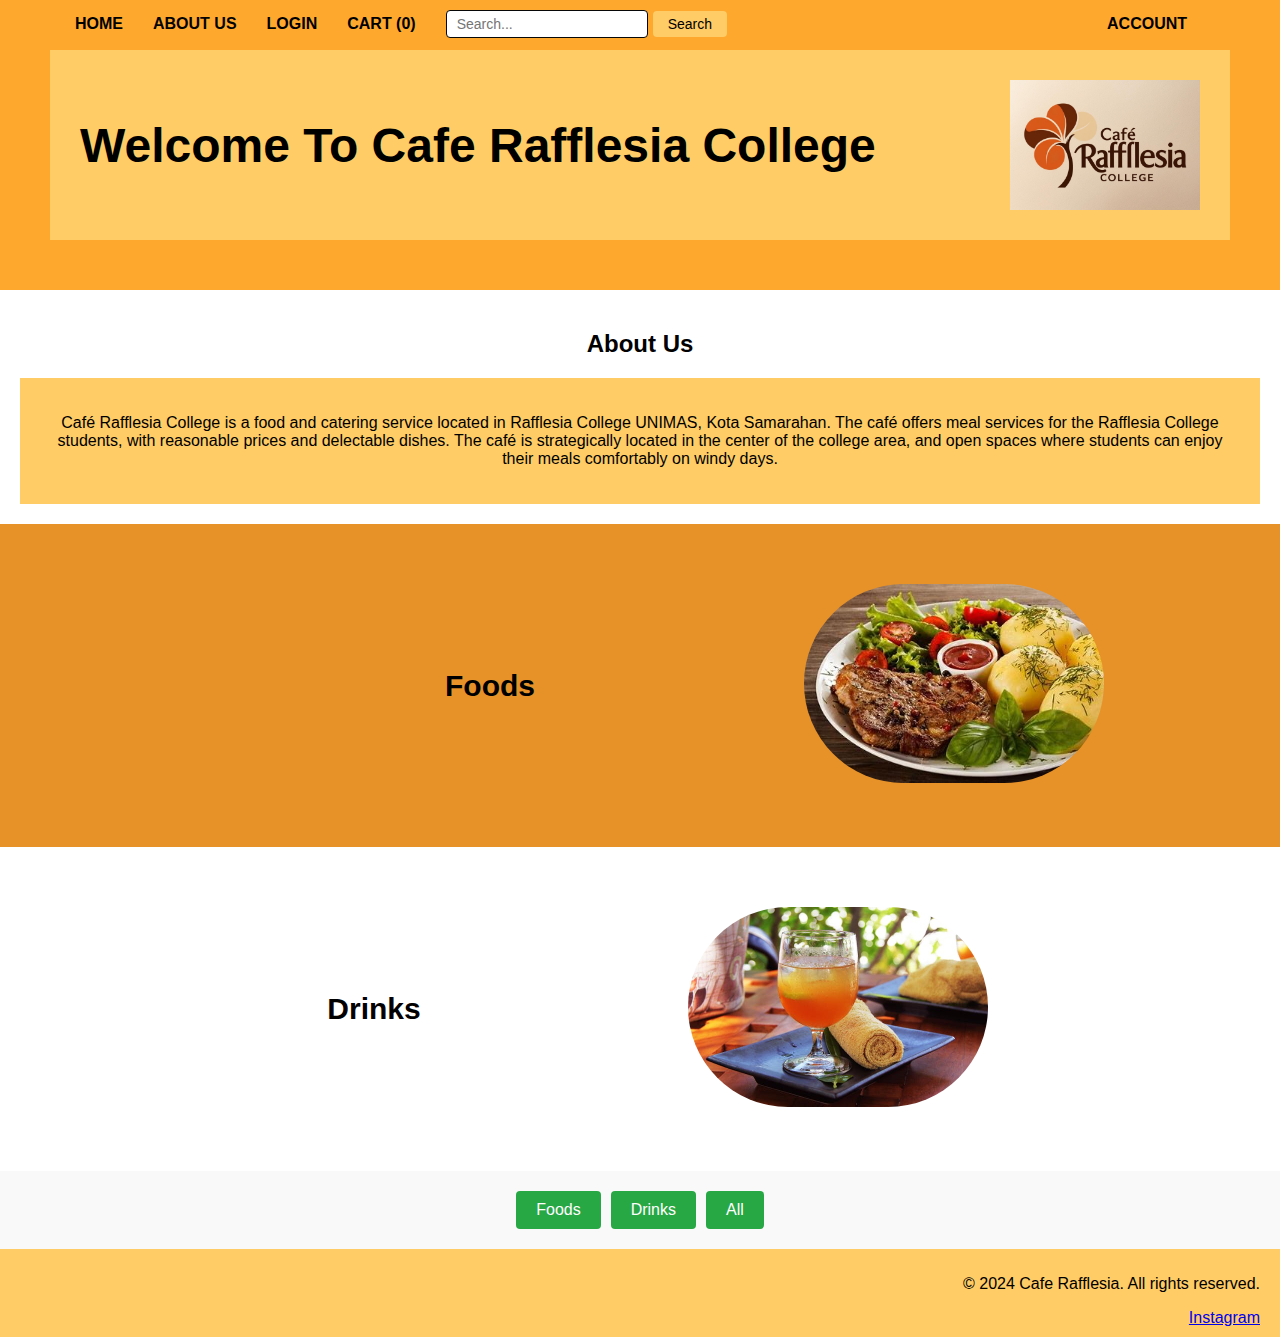
<file: food ordering/index.html>
<!DOCTYPE html>
<html lang="en">

<head>
    <meta charset="UTF-8">
    <meta name="viewport" content="width=device-width, initial-scale=1.0">
    <title>Cafe Rafflesia College</title>
    <link rel="stylesheet" href="styles.css">
    <script src="styles.js" defer></script>
</head>

<body>
    <header class="navbar">
        <div class="nav-item">
            <a href="index.html" class="nav-link">HOME</a>
        </div>
        <div class="nav-item">ABOUT US</div>
        <div class="nav-item">
            <a href="login.html" class="nav-link">LOGIN</a>
        </div>
        <div class="nav-item">
            <a href="#" class="nav-link" id="cart-button">CART (<span id="cart-count">0</span>)</a>
            <div id="cart-dropdown" class="hidden cart-dropdown">
                <p id="empty-cart-message">No items in the cart.</p>
                <ul id="cart-items"></ul>
                <p class="total-price" id="total-price">Total: RM 0.00</p>
                <button id="checkout-button" class="checkout-button">Checkout</button>
            </div>
        </div>
        <div class="nav-item">
            <form class="search-form" action="#" method="GET">
                <input type="text" name="search" class="search-box" placeholder="Search...">
                <button type="submit" class="search-button">Search</button>
            </form>
        </div>
        <div class="nav-item account-button">
            <a href="profileEdit.html" class="nav-link">ACCOUNT</a>
        </div>
    </header>

    <div class="main-content">
        <div class="welcome-section">
            <div class="welcome-text">
                <h1>Welcome To Cafe Rafflesia College</h1>
            </div>
            <div class="logo-placeholder">
                <img src="foodpic/logo.png" alt="">
            </div>
        </div>
    </div>

    <!-- About Us Section -->
    <header>
        <div class="about-content">
            <h2>About Us</h2>
            <div class="about-details">
                <p>Café Rafflesia College is a food and catering service located in Rafflesia College UNIMAS, 
                    Kota Samarahan. The café offers meal services for the Rafflesia College students, with 
                    reasonable prices and delectable dishes. The café is strategically located in the center of the 
                    college area, and open spaces where students can enjoy their meals comfortably on windy days.</p>
            </div>
        </div>
    </header>

    
    <!--Food Slideshow section-->
    <section class="food-part">
        <div class="food-part2">
            <div class="description1">
                <h2>Foods</h2>
            </div>
            <div class="food-image">
                <img id="slideshow1" src = "foodpic/genfood.jpeg" alt="Food 1">
                <script src="styles.js"></script>
            </div>
        </div>
    </section>

 <!--Drink Slideshow Section-->
 <section class="drink-part">
    <div class="drink-part2">
        <div class="description2">
            <h2>Drinks</h2>
        </div>
        <div class="drink-image">
            <img id="slideshow2" src = "foodpic/drinkslide.jpeg" alt="Drink 1">
            <script src="styles.js"></script>
        </div>
    </div>
</section>

<!--Filtering Section (Food, Drinks or ALL)-->
    <div class="category-navbar">
        <button class="category-button" onclick="showCategory('food-section')">Foods</button>
        <button class="category-button" onclick="showCategory('drink-section')">Drinks</button>
        <button class="category-button" onclick="showCategory('all')">All</button>
    </div>
    
    <!-- Foods Section -->
    <div id="food-section" class="category-section">
        <h1>Foods</h1>
        <div class="food-gallery">
            <div class="food-item">
                <img src="foodpic/tomyam.jpeg" alt="Sup Tomyam Campur">
                <h3>Sup Tomyam Campur</h3>
                <p>RM 7.00</p>
                <button class="add-to-cart" data-name="Sup Tomyam Campur" data-price="7.00">Add to Cart</button>
            </div>
            <div class="food-item">
                <img src="foodpic/nasi lemak.jpg" alt="Nasi Lemak">
                <h3>Nasi Lemak</h3>
                <p>RM 5.00</p>
                <button class="add-to-cart" data-name="Nasi Lemak" data-price="5.00">Add to Cart</button>
            </div>
            <div class="food-item">
                <img src="foodpic/sup.jpeg" alt="Sup Ayam">
                <h3>Sup Ayam</h3>
                <p>RM 6.00</p>
                <button class="add-to-cart" data-name="Sup Ayam" data-price="6.00">Add to Cart</button>
            </div>
            <div class="food-item">
                <img src="foodpic/nasigoreng.jpg" alt="Nasi Goreng">
                <h3>Nasi Goreng</h3>
                <p>RM 4.00</p>
                <button class="add-to-cart" data-name="Nasi Goreng" data-price="4.00">Add to Cart</button>
            </div>
            <div class="food-item">
                <img src="foodpic/meegoreng.jpg" alt="Mee Goreng">
                <h3>Mee Goreng</h3>
                <p>RM 5.00</p>
                <button class="add-to-cart" data-name="Mee Goreng" data-price="5.00">Add to Cart</button>
            </div>
            <div class="food-item">
                <img src="foodpic/kueyteowgoreng.jpeg" alt="Kuey Teow Goreng">
                <h3>Kuey Teow Goreng</h3>
                <p>RM 5.00</p>
                <button class="add-to-cart" data-name="Kuey Teow Goreng" data-price="5.00">Add to Cart</button>
            </div>
            <div class="food-item">
                <img src="foodpic/maggiegoreng.jpeg" alt="Maggie Goreng">
                <h3>Maggie Goreng</h3>
                <p>RM 4.00</p>
                <button class="add-to-cart" data-name="Maggie Goreng" data-price="4.00">Add to Cart</button>
            </div>
            <div class="food-item">
                <img src="foodpic/meesup.jpeg" alt="Mee Sup">
                <h3>Mee Sup</h3>
                <p>RM 6.00</p>
                <button class="add-to-cart" data-name="Mee Sup" data-price="6.00">Add to Cart</button>
            </div>
            <div class="food-item">
                <img src="foodpic/nasigorengpattaya.jpeg" alt="Nasi Goreng Pattaya">
                <h3>Nasi Goreng Pattaya</h3>
                <p>RM 5.00</p>
                <button class="add-to-cart" data-name="Nasi Goreng Pattaya" data-price="5.00">Add to Cart</button>
            </div>
            <div class="food-item">
                <img src="foodpic/nasigorengayam.jpeg" alt="Nasi Goreng Ayam">
                <h3>Nasi Goreng Ayam</h3>
                <p>RM 5.00</p>
                <button class="add-to-cart" data-name="Nasi Goreng Ayam" data-price="5.00">Add to Cart</button>
            </div>
            
        </div>
    </div>
    
    <!-- Drinks Section -->
    <div id="drink-section" class="category-section" style="display: none;">
        <h1>Drinks</h1>
        <div class="drink-gallery">
            <div class="drink-item">
                <img src="foodpic/TehO.jpeg" alt="Teh O Ais">
                <h3>Teh O Ais</h3>
                <p>RM 1.50</p>
                <button class="add-to-cart" data-name="Teh O Ais" data-price="1.50">Add to Cart</button>
            </div>
            <div class="drink-item">
                <img src="foodpic/KopiO.jpeg" alt="Kopi O Ais">
                <h3>Kopi O Ais</h3>
                <p>RM 1.50</p>
                <button class="add-to-cart" data-name="Kopi O Ais" data-price="1.50">Add to Cart</button>
            </div>
            <div class="drink-item">
                <img src="foodpic/TehC.jpeg" alt="Teh C Ais">
                <h3>Teh C Ais</h3>
                <p>RM 3.50</p>
                <button class="add-to-cart" data-name="Teh C Ais" data-price="3.50">Add to Cart</button>
            </div>
            <div class="drink-item">
                <img src="foodpic/TehTarik.jpeg" alt="Teh Tarik Panas">
                <h3>Teh Tarik Panas</h3>
                <p>RM 1.50</p>
                <button class="add-to-cart" data-name="Teh Tarik Panas" data-price="1.50">Add to Cart</button>
            </div>
            <div class="drink-item">
                <img src="foodpic/greenteasusu.jpeg" alt="Green Tea Susu">
                <h3>Green Tea Susu</h3>
                <p>RM 4.00</p>
                <button class="add-to-cart" data-name="Green Tea Susu" data-price="4.00">Add to Cart</button>
            </div>
            <div class="drink-item">
                <img src="foodpic/aislemontea.jpeg" alt="Teh Ais Limau">
                <h3>Teh Ais Limau</h3>
                <p>RM 3.00</p>
                <button class="add-to-cart" data-name="Teh Ais Limau" data-price="3.00">Add to Cart</button>
            </div>
            <div class="drink-item">
                <img src="foodpic/airbandung.jpeg" alt="Bandung Ais">
                <h3>Bandung Ais</h3>
                <p>RM 3.00</p>
                <button class="add-to-cart" data-name="Bandung Ais" data-price="3.00">Add to Cart</button>
            </div>
            <div class="drink-item">
                <img src="foodpic/hotlemon.jpeg" alt="Lemon Panas">
                <h3>Lemon Panas</h3>
                <p>RM 2.50</p>
                <button class="add-to-cart" data-name="Lemon Panas" data-price="2.50">Add to Cart</button>
            </div>
            <div class="drink-item">
                <img src="foodpic/justembikai.jpeg" alt="Jus Tembikai">
                <h3>Jus Tembikai</h3>
                <p>RM 4.00</p>
                <button class="add-to-cart" data-name="Jus Tembikai" data-price="4.00">Add to Cart</button>
            </div>
            <div class="drink-item">
                <img src="foodpic/laicisusu.jpeg" alt="Laici Susu">
                <h3>Laici Susu</h3>
                <p>RM 4.00</p>
                <button class="add-to-cart" data-name="Laici Susu" data-price="4.00">Add to Cart</button>
            </div>
        </div>
    </div>

     <!-- Footer Section -->
     <footer class="footer">
        <div class="footer-content">
            <p>&copy; 2024 Cafe Rafflesia. All rights reserved.</p>
            <div class="social-links">
                <a href="#">Instagram</a>
            </div>
        </div>
    </footer>

    <script src="styles.js" defer></script>
</body>
</html>
</file>
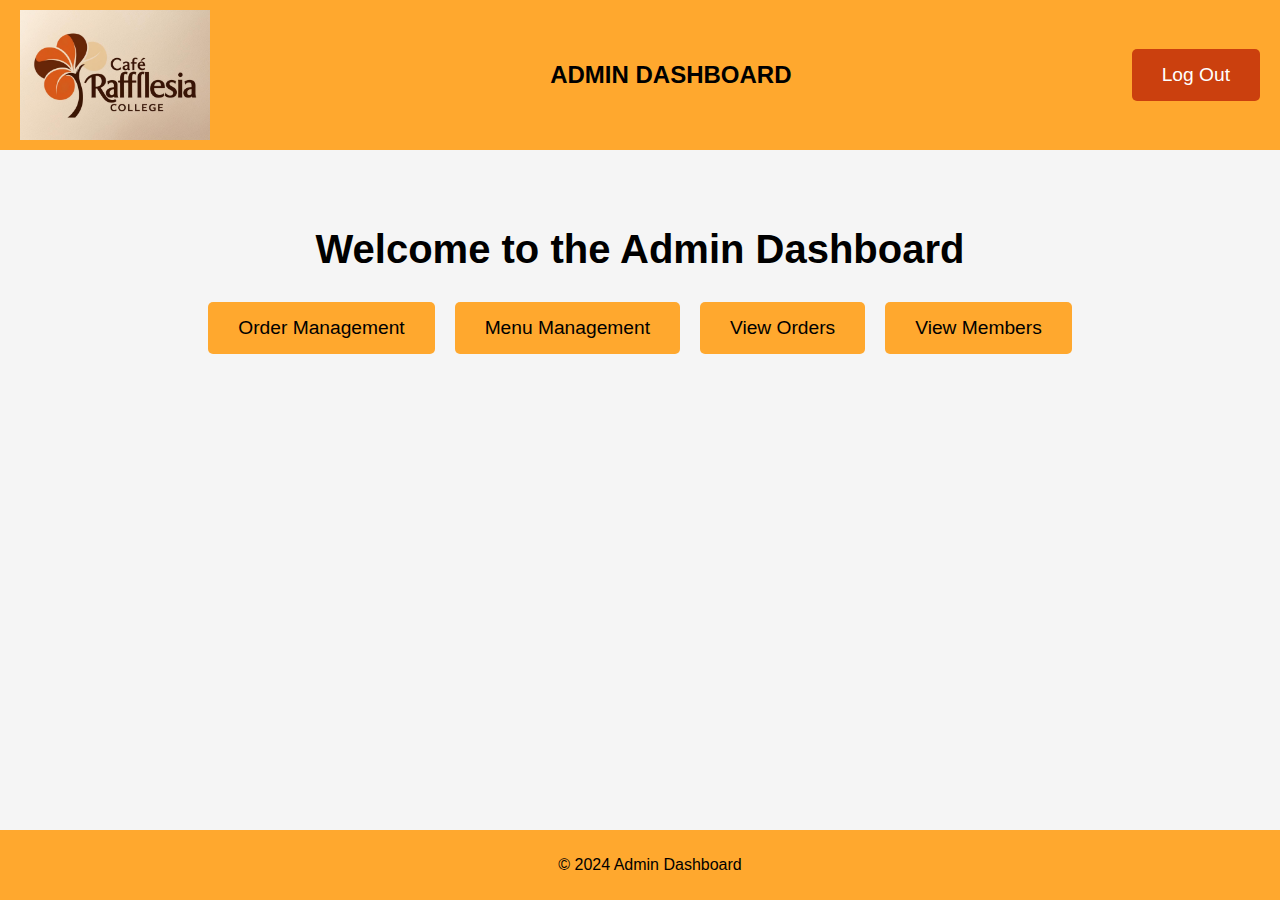
<file: food ordering/adminDashboard.html>
<!DOCTYPE html>
<html lang="en">
<head>
    <meta charset="UTF-8">
    <meta name="viewport" content="width=device-width, initial-scale=1.0">
    <title>Admin Dashboard</title>
    <link rel="stylesheet" href="adminDashboard.css">
</head>
<body>
    <header>
        <div class="logo-placeholder">
            <img src="foodpic/logo.png" alt="">
        </div>
        <div class="page-name">ADMIN DASHBOARD</div>
        <div class="button-container">
            <button class="logout-button" onclick="navigateTo('adminLogin.html')">Log Out</button>
        </div>
    </header>

    <main>
        <h1>Welcome to the Admin Dashboard</h1>
        <div class="button-container">
            <button class="nav-button" onclick="navigateTo('adminOrderManagement.html')">Order Management</button>
            <button class="nav-button" onclick="navigateTo('adminMenuManagement.html')">Menu Management</button>
            <button class="nav-button" onclick="navigateTo('adminViewOrder.html')">View Orders</button>
            <button class="nav-button" onclick="navigateTo('adminViewMember.html')">View Members</button>
        </div>
    </main>

    <footer>
        <p>&copy; 2024 Admin Dashboard</p>
    </footer>

    <script src="adminDashboard.js"></script>
</body>
</html>
</file>
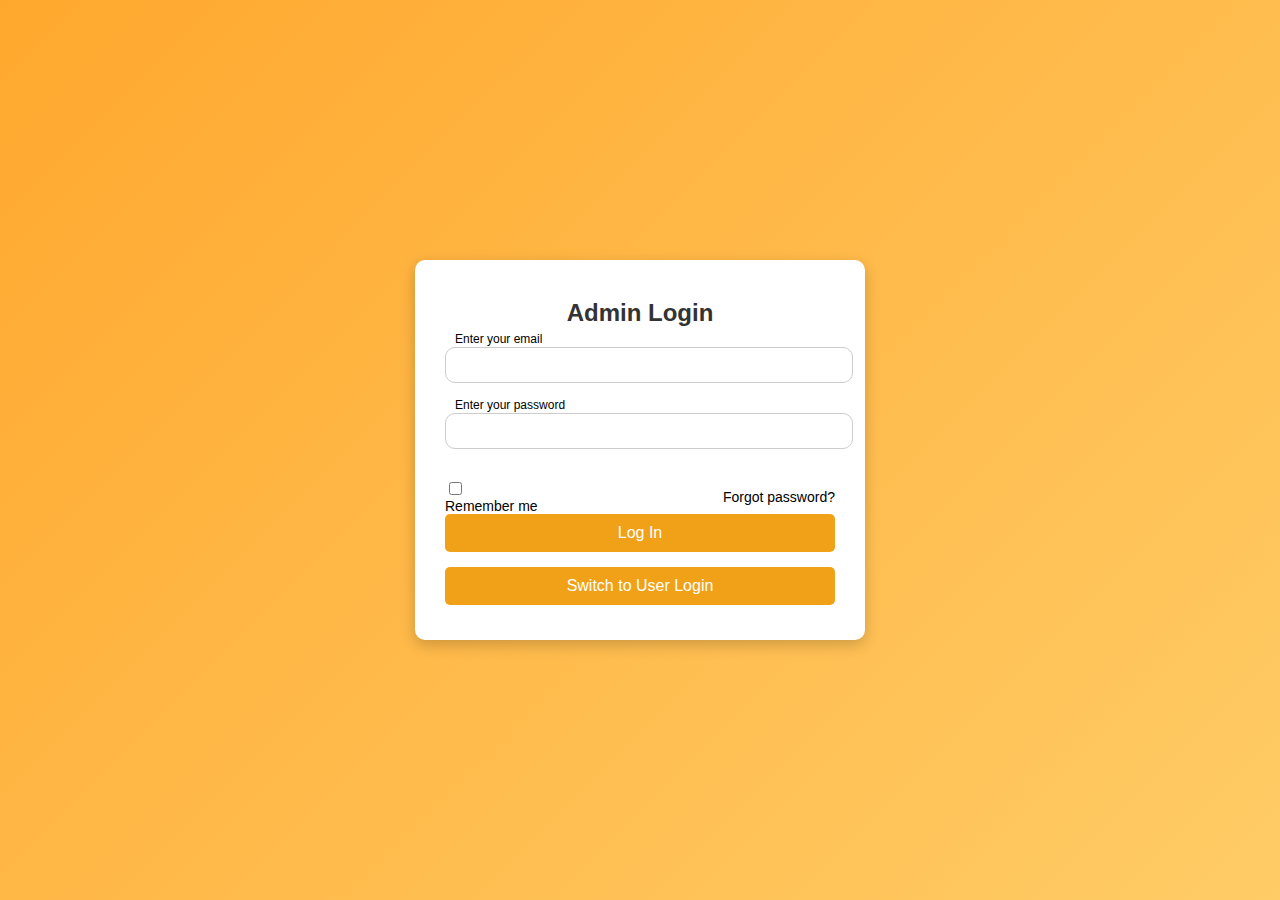
<file: food ordering/adminLogin.html>
<!DOCTYPE html>
<html lang="en">
<head>
    <meta charset="UTF-8">
    <meta name="viewport" content="width=device-width, initial-scale=1.0">
    <title>Admin Login Page</title>
    <link rel="stylesheet" href="adminLogin.css">
</head>
<body>
    <div class="wrapper">
        <form action="adminDashboard.html" method="POST">
            <h2>Admin Login</h2>
            <div class="input-field">
                <input type="text" id="email" name="email" required>
                <label for="email">Enter your email</label>
            </div>
            <div class="input-field">
                <input type="password" id="password" name="password" required>
                <label for="password">Enter your password</label>
            </div>
            <div class="forget">
                <label for="remember">
                    <input type="checkbox" id="remember">
                    <p>Remember me</p>
                </label>
                <a href="#">Forgot password?</a>
            </div>
            <button type="submit">Log In</button>
            <div class="user-switch">
                <button type="button" onclick="location.href='login.html'">Switch to User Login</button>
            </div>
        </form>
    </div>
    <script src="adminLogin.js"></script>
</body>
</html>
</file>
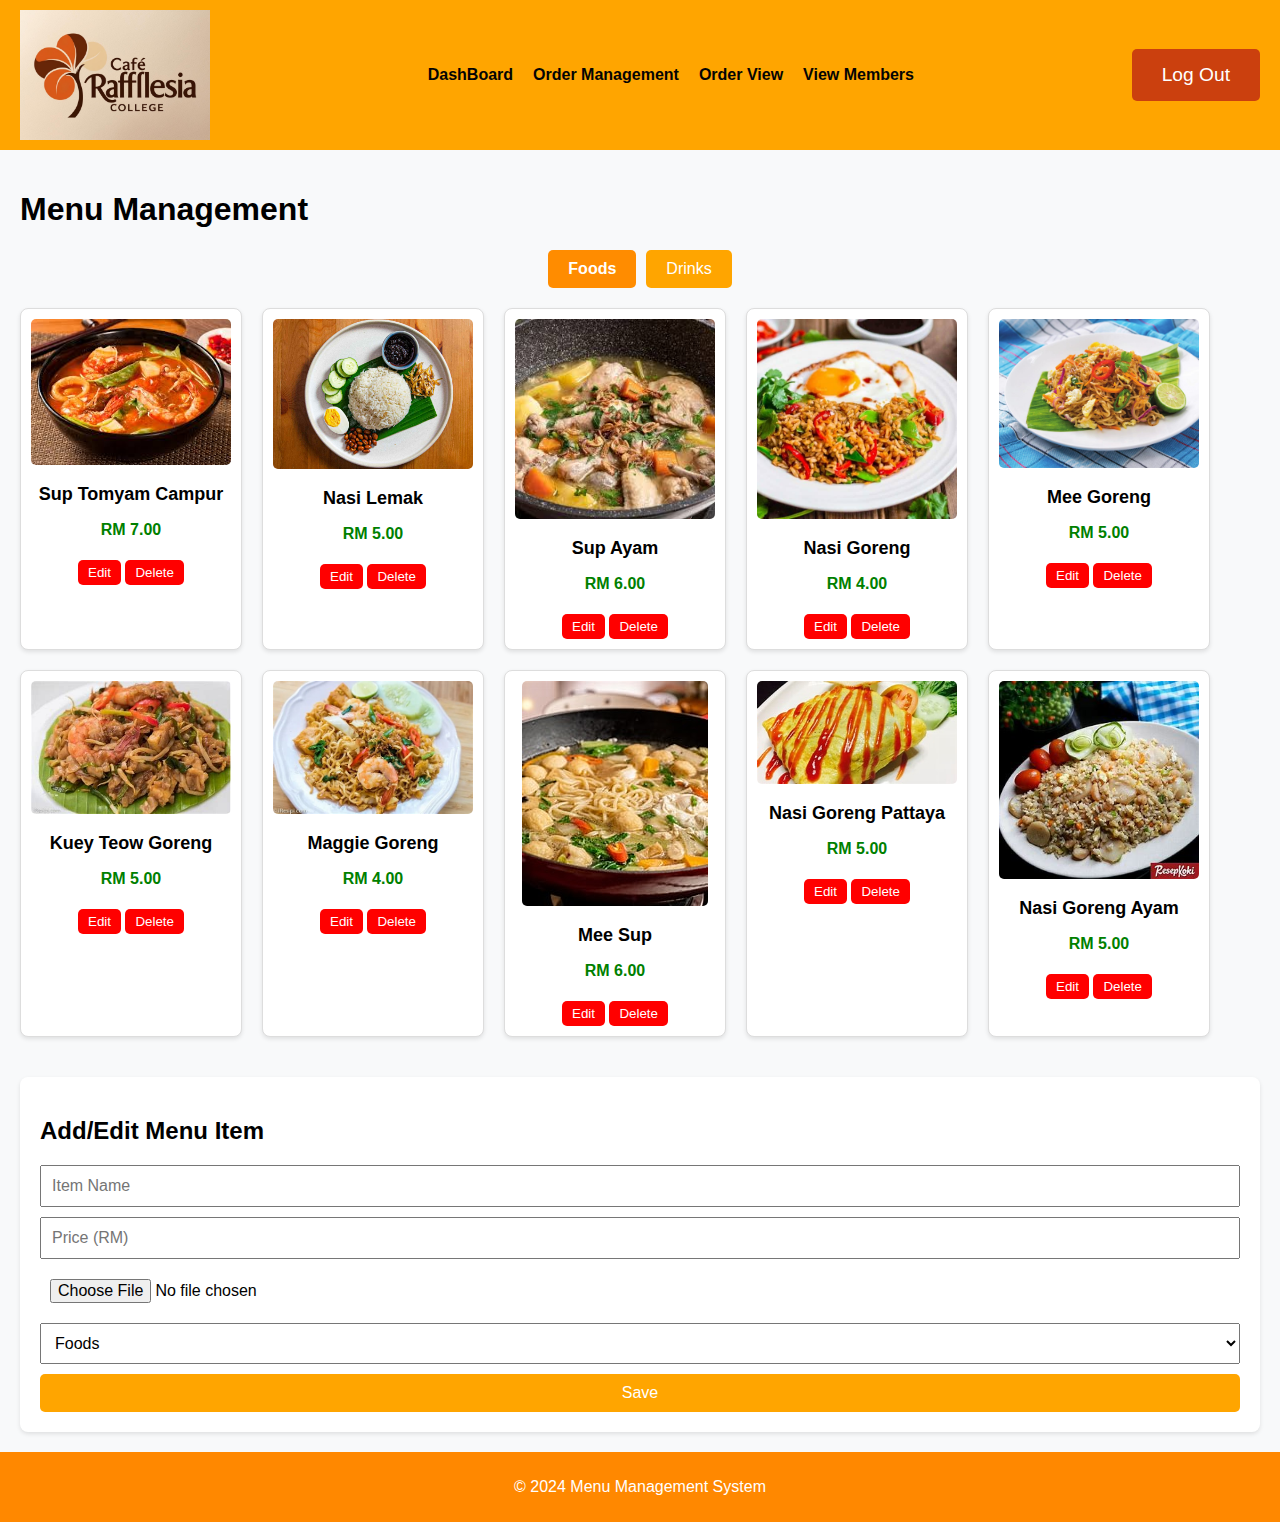
<file: food ordering/adminMenuManagement.html>
<!DOCTYPE html>
<html lang="en">
<head>
    <meta charset="UTF-8">
    <meta name="viewport" content="width=device-width, initial-scale=1.0">
    <title>Admin Menu Management</title>
    <link rel="stylesheet" href="adminMenuManagement.css">
</head>
<body>
    <header>
        <div class="logo-placeholder">
            <img src="foodpic/logo.png" alt="">
        </div>

        <nav>
            <a href="adminDashboard.html">DashBoard</a>
            <a href="adminOrderManagement.html">Order Management</a>
            <a href="adminViewOrder.html">Order View</a>
            <a href="adminViewMember.html">View Members</a>
        </nav>

        <div class="button-container">
            <button class="logout-button" onclick="navigateTo('adminLogin.html')">Log Out</button>
        </div>
        
    </header>

    <main>
        <h1>Menu Management</h1>
        <div class="category-bar">
            <button class="category-btn active" onclick="switchCategory('Foods')">Foods</button>
            <button class="category-btn" onclick="switchCategory('Drinks')">Drinks</button>
        </div>

        <div id="menu-container"></div>

        <section class="form-section">
            <h2>Add/Edit Menu Item</h2>
            <form id="menu-form">
                <input type="text" id="food-name" placeholder="Item Name" required />
                <input type="number" id="food-price" placeholder="Price (RM)" step="0.01" required />
                <input type="file" id="menu-image" accept="image/*" required>
                <select id="food-category" required>
                    <option value="Foods">Foods</option>
                    <option value="Drinks">Drinks</option>
                </select>
                <button type="submit">Save</button>
            </form>
        </section>
    </main>

    <footer>
        <p>&copy; 2024 Menu Management System</p>
    </footer>

    <script src="adminMenuManagement.js"></script>
</body>
</html>
</file>
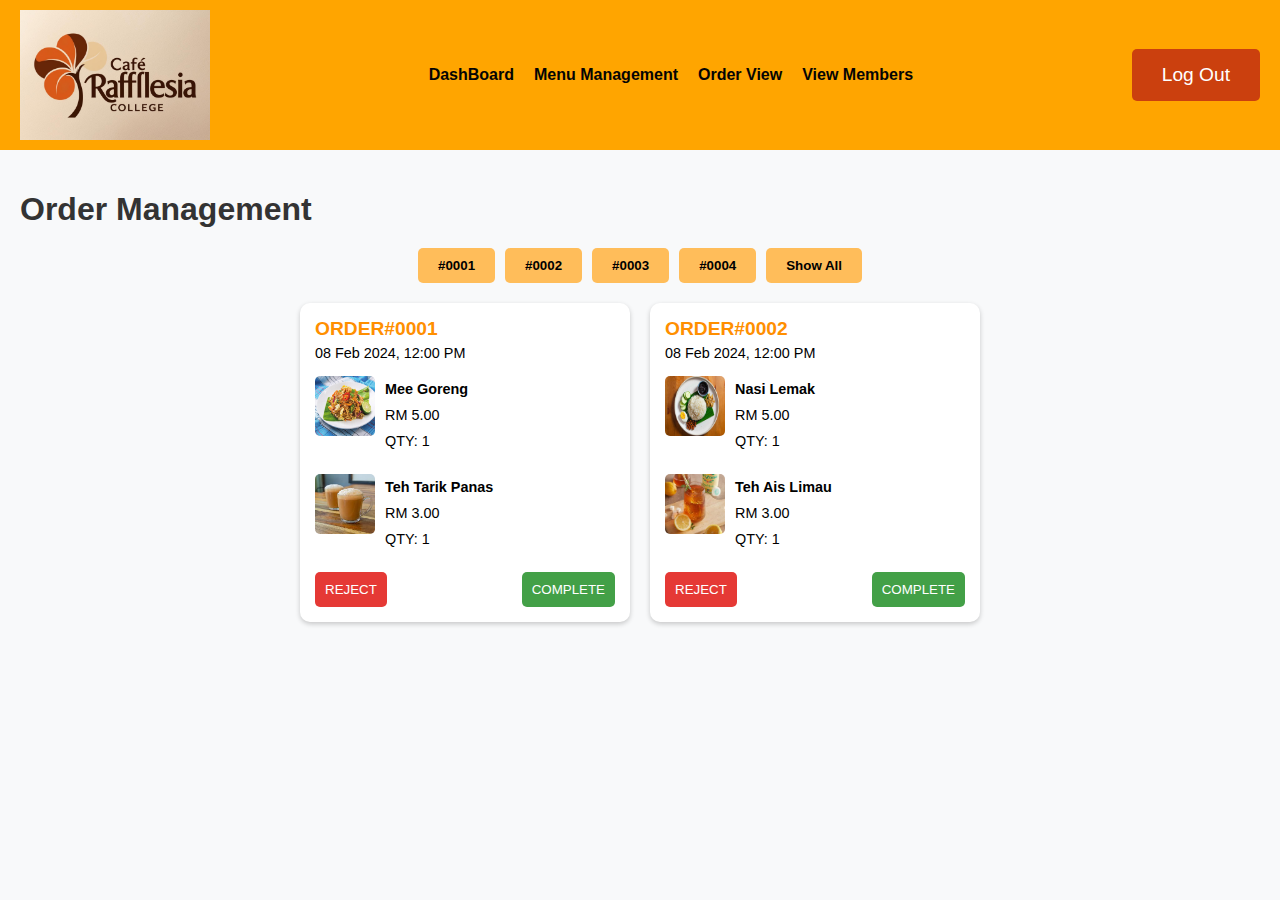
<file: food ordering/adminOrderManagement.html>
<!DOCTYPE html>
<html lang="en">
<head>
  <meta charset="UTF-8">
  <meta name="viewport" content="width=device-width, initial-scale=1.0">
  <title>Admin Order Management</title>
  <link rel="stylesheet" href="adminOrderManagement.css">
</head>
<body>
    <header>
        <div class="logo-placeholder">
            <img src="foodpic/logo.png" alt="">
        </div>
      
        <nav>
            <a href="adminDashboard.html">DashBoard</a>
            <a href="adminMenuManagement.html">Menu Management</a>
            <a href="adminViewOrder.html">Order View</a>
            <a href="adminViewMember.html">View Members</a>
        </nav>

        <div class="button-container">
            <button class="logout-button" onclick="navigateTo('adminLogin.html')">Log Out</button>
        </div>

    </header>

    <main>
        <section class="order-management">
        <h1>Order Management</h1>
        <div class="order-tabs">
          <button onclick="filterOrders('#0001')">#0001</button>
          <button onclick="filterOrders('#0002')">#0002</button>
          <button onclick="filterOrders('#0003')">#0003</button>
          <button onclick="filterOrders('#0004')">#0004</button>
          <button onclick="filterOrders('all')">Show All</button>
        </div>

        <div class="order-list" id="order-list">
          <!-- Order 1 -->
            <div class="order-card" data-id="#0001">
            <h2>ORDER#0001</h2>
            <p>08 Feb 2024, 12:00 PM</p>
            <div class="order-items">
                <div class="item">
                    <img src="foodpic/meegoreng.jpg" alt="Food">
                    <div class="item-info">
                    <p class="name">Mee Goreng</p>
                    <p class="price">RM 5.00</p>
                    <p class="qty">QTY: 1</p>
                    </div>
                </div>
                <div class="item">
                    <img src="foodpic/TehTarik.jpeg" alt="Food">
                    <div class="item-info">
                        <p class="name">Teh Tarik Panas</p>
                        <p class="price">RM 3.00</p>
                        <p class="qty">QTY: 1</p>
                    </div>
                </div>
            </div>
            <div class="order-actions">
              <button class="reject" onclick="updateStatus(this, 'Rejected')">REJECT</button>
              <button class="complete" onclick="updateStatus(this, 'Complete')">COMPLETE</button>
            </div>
            </div>

          <!-- Similar structure for other orders -->
            <div class="order-card" data-id="#0002">
            <h2>ORDER#0002</h2>
            <p>08 Feb 2024, 12:00 PM</p>
            <div class="order-items">
                <div class="item">
                    <img src="foodpic/nasi lemak.jpg" alt="Food">
                    <div class="item-info">
                        <p class="name">Nasi Lemak</p>
                        <p class="price">RM 5.00</p>
                        <p class="qty">QTY: 1</p>
                    </div>
                </div>
                <div class="item">
                    <img src="foodpic/aislemontea.jpeg" alt="Food">
                    <div class="item-info">
                        <p class="name">Teh Ais Limau</p>
                        <p class="price">RM 3.00</p>
                        <p class="qty">QTY: 1</p>
                    </div>
                </div>

            </div>
            <div class="order-actions">
              <button class="reject" onclick="updateStatus(this, 'Rejected')">REJECT</button>
              <button class="complete" onclick="updateStatus(this, 'Complete')">COMPLETE</button>
            </div>
            </div>
        </div>
      </section>
    </main>
  </div>

  <script src="adminOrderManagement.js"></script>
</body>
</html>
</file>
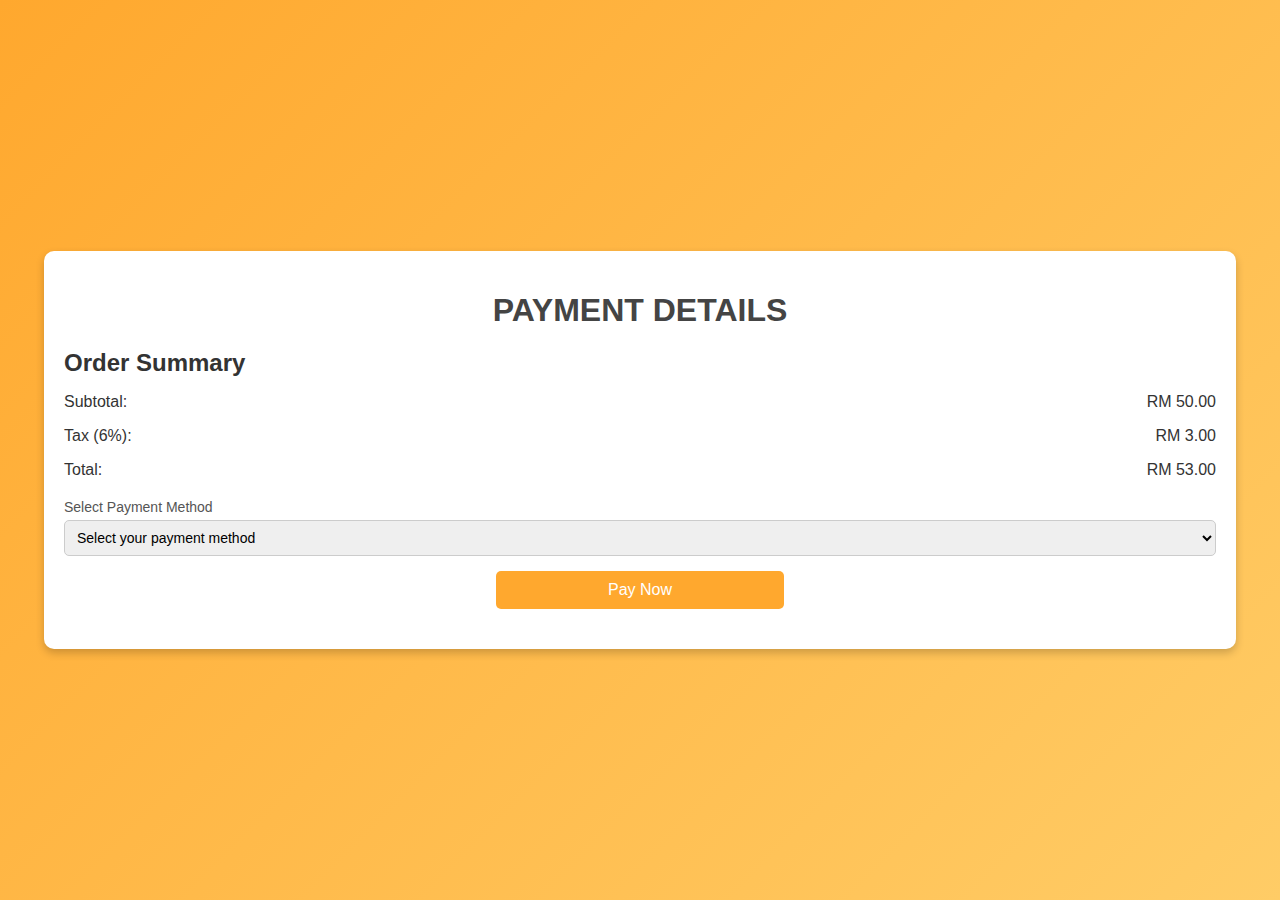
<file: food ordering/checkout.html>
<!DOCTYPE html>
<html lang="en">
<head>
    <meta charset="UTF-8">
    <meta name="viewport" content="width=device-width, initial-scale=1.0">
    <title>Payment Page</title>
    <link rel="stylesheet" href="checkout.css">
</head>
<body>
    <div class="payment-container">
        <h1>PAYMENT DETAILS</h1>
        <div class="order-summary">
            <h2>Order Summary</h2>
            <p>Subtotal: <span id="subtotal">RM 0.00</span></p>
            <p>Tax (6%): <span id="tax">RM 0.00</span></p>
            <p>Total: <span id="total">RM 0.00</span></p>
        </div>
        <form id="paymentForm">
            <div class="form-group">
                <label for="paymentMethod">Select Payment Method</label>
                <select id="paymentMethod" required>
                    <option value="" disabled selected>Select your payment method</option>
                    <option value="digitalWallet">Digital Wallet (Balance: RM 100.00)</option>
                    <option value="creditCard">Credit Card</option>
                    <option value="loyaltyPoints">Loyalty Points (Balance: 500 pts)</option>
                </select>
            </div>
            <div id="creditCardDetails" class="hidden">
                <div class="form-group">
                    <label for="cardNumber">Card Number</label>
                    <input type="text" id="cardNumber" placeholder="Enter your card number" maxlength="16">
                </div>
                <div class="form-group">
                    <label for="cardName">Cardholder Name</label>
                    <input type="text" id="cardName" placeholder="Enter cardholder name">
                </div>
                <div class="form-row">
                    <div class="form-group">
                        <label for="expiryDate">Expiry Date</label>
                        <input type="month" id="expiryDate">
                    </div>
                    <div class="form-group">
                        <label for="cvv">CVV</label>
                        <input type="text" id="cvv" placeholder="123" maxlength="3">
                    </div>
                </div>
            </div>
            <div id="digitalWalletDetails" class="hidden">
                <p>Your Digital Wallet Balance: RM 100.00</p>
            </div>
            <div id="loyaltyPointsDetails" class="hidden">
                <p>Your Loyalty Points Balance: 500 pts</p>
            </div>
            <button type="submit">Pay Now</button>
        </form>
        <div id="paymentStatus" class="status-message"></div>
    </div>
    <script src="checkout.js"></script>
</body>
</html>
</file>
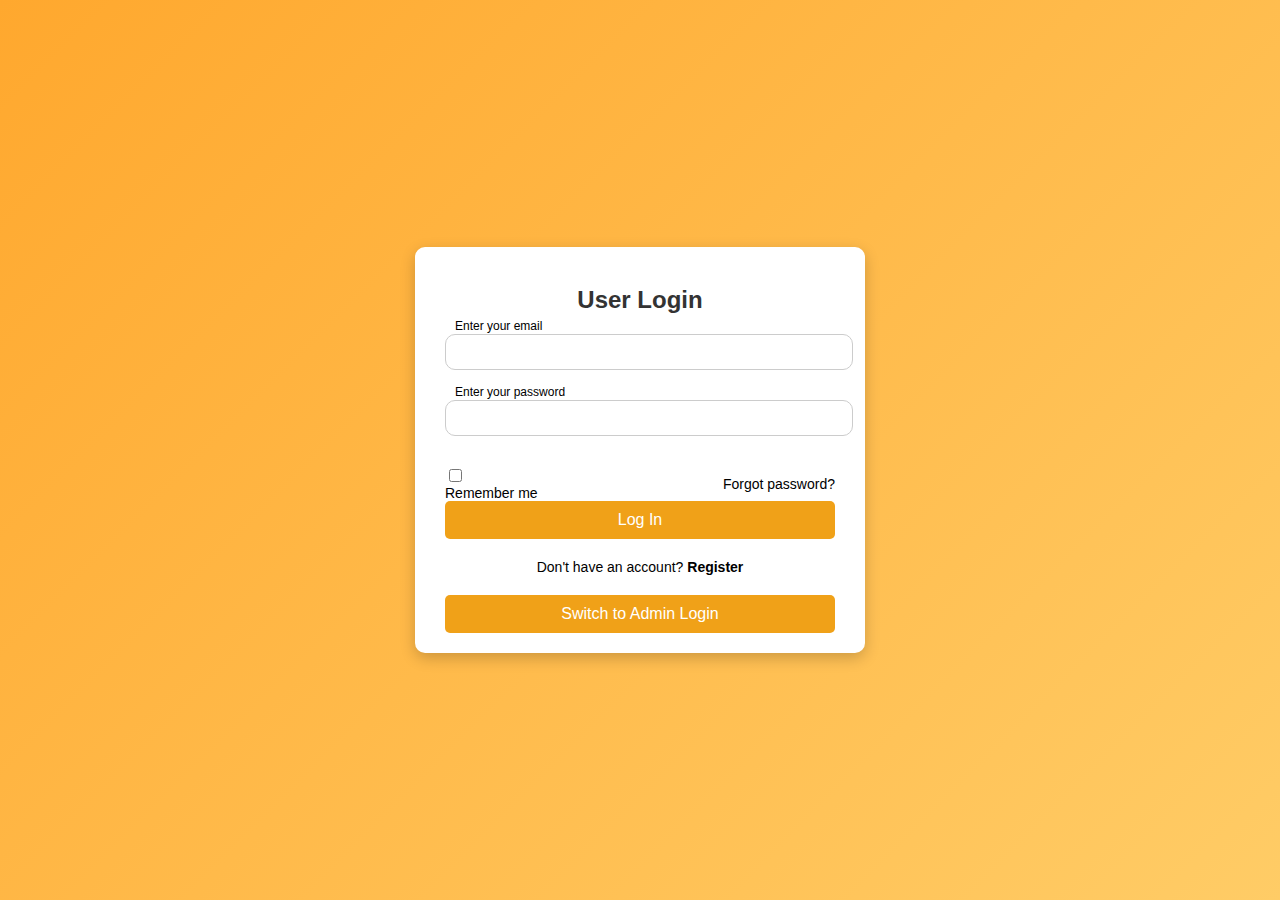
<file: food ordering/login.html>
<!DOCTYPE html>
<html lang="en">
<head>
    <meta charset="UTF-8">
    <meta name="viewport" content="width=device-width, initial-scale=1.0">
    <title>Login Page</title>
    <link rel="stylesheet" href="login.css">
</head>
<body>
    <div class="wrapper">
        <form action="#">
            <h2> User Login </h2>
            <div class="input-field">
                <input type="text" required>
                <label>Enter your email</label>
            </div>
            <div class="input-field">
                <input type="password" required>
                <label>Enter your password</label>
            </div>
            <div class="forget">
                <label for="remember">
                    <input type="checkbox" id="remember">
                    <p>Remember me</p>
                </label>
                <a href="#">Forgot password?</a>
            </div>
            <button type="submit">Log In</button>
            <div class="register">
                <p>Don't have an account? <a href="register.html">Register</a></p>
            </div>
            <div class="admin-switch">
                <button type="button" onclick="location.href='adminLogin.html'">Switch to Admin Login</button>
            </div>
        </form>
    </div>
    <script src="login.js"></script>
</body>
</html>
</file>
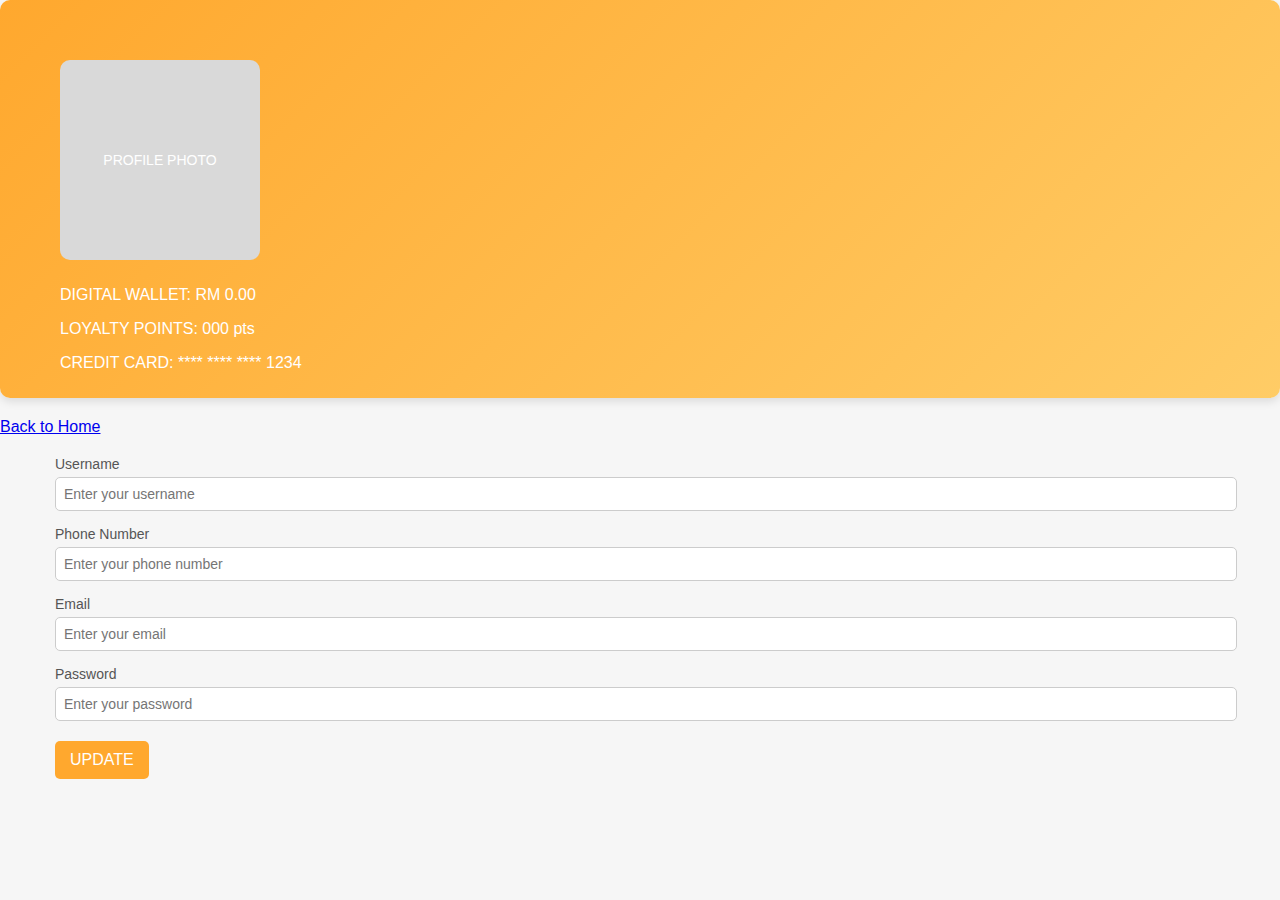
<file: food ordering/profileEdit.html>
<!DOCTYPE html>
<html lang="en">

<head>
    <meta charset="UTF-8">
    <meta name="viewport" content="width=device-width, initial-scale=1.0">
    <title>Profile Editing Page</title>
    <link rel="stylesheet" href="profileEdit.css">
</head>

<body>
    <div class="profile-container">
        <div class="profile-header">
            <div class="profile-photo">
                <p>PROFILE PHOTO</p>
            </div>
            <div class="profile-info">
                <p>DIGITAL WALLET: RM 0.00</p>
                <p>LOYALTY POINTS: 000 pts</p>
                <p>CREDIT CARD: **** **** **** 1234</p>
            </div>
        </div>

        <div class="back-to-home">
            <a href="index.html" class="home-link">Back to Home</a>
        </div>

        <div class="profile-form">
            <form id="profileForm">
                <div class="form-group">
                    <label for="username">Username</label>
                    <input type="text" id="username" placeholder="Enter your username" required>
                </div>
                <div class="form-group">
                    <label for="phone">Phone Number</label>
                    <input type="tel" id="phone" placeholder="Enter your phone number" pattern="^\d{10,15}$" required>
                </div>
                <div class="form-group">
                    <label for="email">Email</label>
                    <input type="email" id="email" placeholder="Enter your email" required>
                </div>
                <div class="form-group">
                    <label for="password">Password</label>
                    <input type="password" id="password" placeholder="Enter your password" minlength="8" required>
                </div>
                <button type="submit" class="update-btn">UPDATE</button>
            </form>
        </div>
    </div>
    <script src="profileEdit.js"></script>
</body>

</html>
</file>
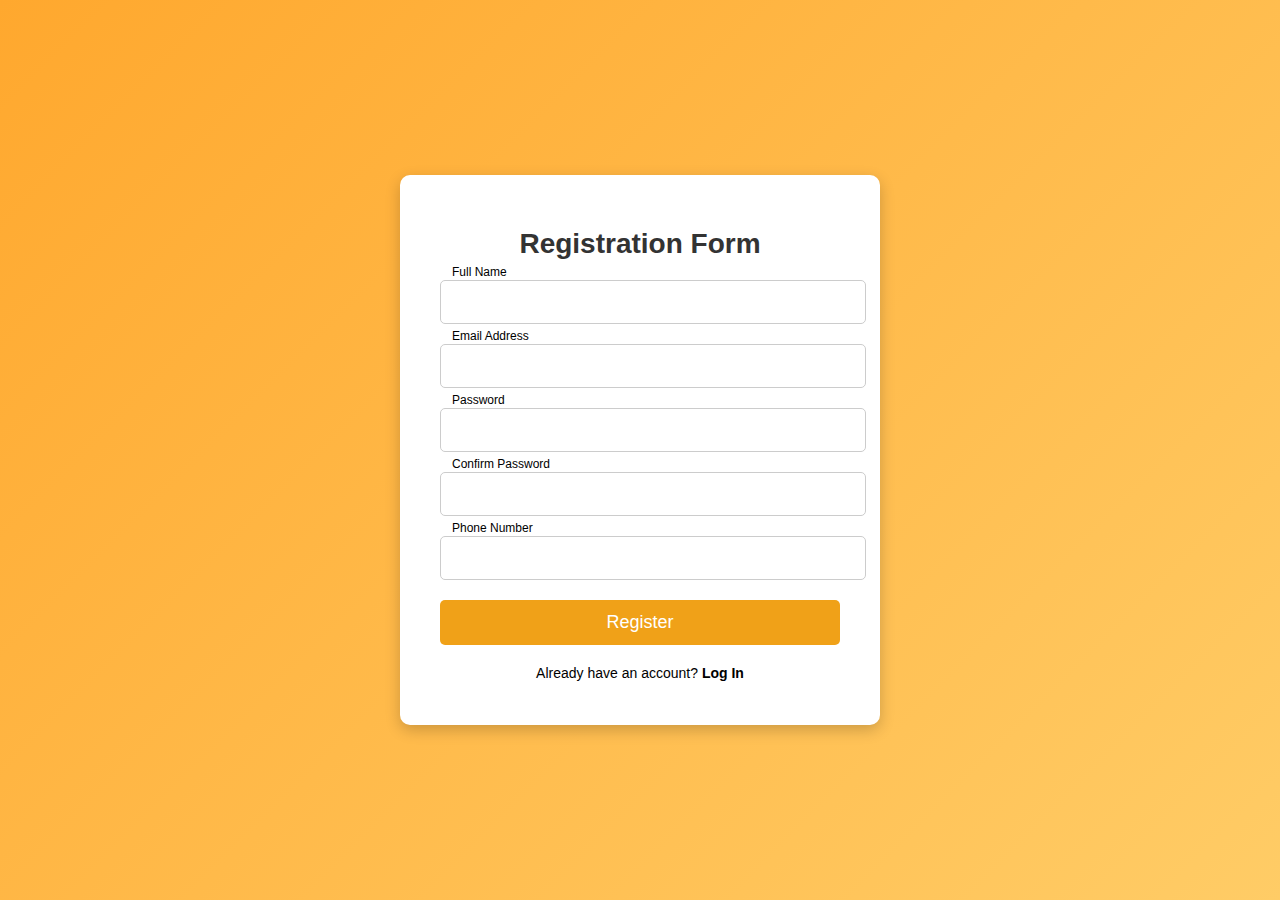
<file: food ordering/register.html>
<!DOCTYPE html>
<html lang="en">
<head>
    <meta charset="UTF-8">
    <meta name="viewport" content="width=device-width, initial-scale=1.0">
    <title>Registration Form with Validation</title>
    <link rel="stylesheet" href="register.css">
</head>
<body>
    <div class="wrapper">
        <form action="#" id="registrationForm">
            <h2>Registration Form</h2>
            <div class="input-field">
                <input type="text" id="fullName" required>
                <label>Full Name</label>
            </div>
            <div class="input-field">
                <input type="email" id="email" required>
                <label>Email Address</label>
                <small id="emailError" class="error"></small>
            </div>
            <div class="input-field">
                <input type="password" id="password" required>
                <label>Password</label>
            </div>
            <div class="input-field">
                <input type="password" id="confirmPassword" required>
                <label>Confirm Password</label>
                <small id="passwordError" class="error"></small>
            </div>
            <div class="input-field">
                <input type="tel" id="phoneNumber" required>
                <label>Phone Number</label>
                <small id="phoneError" class="error"></small>
            </div>
            <button type="submit">Register</button>
            <div class="login">
                <p>Already have an account? <a href="login.html">Log In</a></p>
            </div>
        </form>
    </div>

    <script src="registervalidation.js"></script>
</body>
</html>
</file>
<file: food ordering/styles.css>
body {
    margin: 0;
    font-family: Arial, sans-serif;
    background-color: #f9f9f9;
}

.navbar {
    position:fixed;
    display: flex;
    justify-content: flex-start;
    align-items: center;
    background-color: #FFA82E;
    padding: 10px 225px;
    gap: 30px;
    z-index: 1000;
}

.navbar-checkout {
    
    display: flex;
    justify-content: flex-start;
    align-items: center;
    background-color: #FFA82E;
    padding: 10px 20px;
    gap: 30px;
}


.nav-item {
    font-size: 16px;
    color: #040404;
    font-weight: bold;
    position: relative;
    transition: color 0.3s, transform 0.3s;
    left: -150px;
}

.nav-item:hover{
    color: #101010;
    transform: scale(1.1);
}

.nav-item::after {
    content: ""; 
    position: absolute;
    left: 0;
    bottom: -3px; 
    width: 0; 
    height: 2px; 
    background-color: #ffffff;
    transition: width 0.3s ease; 
}

.nav-item:hover::after {
    width: 100%; 
}

.nav-link {
    text-decoration: none;
    color: rgb(0, 0, 0);
}

.nav-link:hover {
    color: #000000;
}

.search-form {
    display: flex;
    align-items: center;
    gap: 5px;
}

.search-box {
    padding: 5px 10px;
    border: 1px solid #070707;
    border-radius: 4px;
    font-size: 14px;
    width: 180px; 
    transition: width 0.3s ease;
}

.search-box:focus {
    outline: none;
    border-color: #FFA82E;
    width: 300px; 
}

.search-button {
    padding: 5px 15px;
    background-color: #FFCC66;
    color: rgb(0, 0, 0);
    border: none;
    border-radius: 4px;
    font-size: 14px;
    cursor: pointer;
    transition: background-color 0.3s ease;
}

.search-button:hover {
    background-color: #FFCC66;
}

/* Style for Account Button */
.account-button {
    margin-left:auto; 
    left: 180px;
    
}

.account-button .nav-link {
    font-size: 16px;
    font-weight: bold;
    color: #000;
    text-decoration: none;
    padding: 10px 20px;
    background-color: #FFA82E;
    border-radius: 4px;
    transition: background-color 0.3s ease, color 0.3s ease;
}

/* Cart Dropdown*/
.hidden {
    display: none;
}

.cart-dropdown {
    position: absolute;
    top: 50px;
    right: 20px;
    width: 300px;
    background-color: #ffffff; 
    border: 1px solid #ffffff; 
    border-radius: 5px;
    box-shadow: 0 4px 8px rgba(0, 0, 0, 0.1); 
    padding: 15px;
    z-index: 1;
}

.cart-item {
    display: flex;
    justify-content: space-between;
    align-items: center;
    padding: 5px 0;
    border-bottom: 1px solid #eee;
    
}

.cart-item button {
    background-color: #e74c3c;
    color: white;
    border: none;
    border-radius: 3px;
    padding: 3px 7px;
    cursor: pointer;
    font-size: 12px;
}

.cart-item button:hover {
    background-color: #c0392b;
}

.checkout-button {
    width: 100%;
    padding: 10px;
    background-color: #28a745;
    color: white;
    border: none;
    border-radius: 5px;
    font-size: 16px;
    font-weight: bold;
    cursor: pointer;
    margin-top: 10px;
}

.checkout-button:hover {
    background-color: #1e5c2c;
}

/* Cart Dropdown END*/

.main-content {
    text-align: center;
    background-color: #FFA82E;
    padding: 50px;
    
}

.welcome-section {
    display: flex;
    justify-content: space-between; /* Pushes items to opposite sides */
    align-items: center; 
    background-color: #FFCC66;
    padding: 30px;
}

.welcome-text {
    font-size: 24px;
    color: #000;
}

.about-content {
    text-align: center;
    background-color: #ffffff;
    padding: 20px;
}

.about-details{
    background-color: #FFCC66;
    padding: 20px;
    text-align: center;
}

/* Food Section */
.food-part {
    display: flex;
    flex-wrap: wrap;
    align-items: center;
    justify-content: center;
    padding: 60px;
    background-color: #e79129;
}

.food-part2 {
    display: flex;
    align-items: center;
    width: 80%;
}

.food-part2 img {
    width: 100%;
    max-width: 300px;
    border-radius: 100px;
}
.description1 {
    flex: 1;
    padding: 20px;
    text-align: center;
    font-size: 20px;
    font-weight: bold;
}

/*Drink section*/
.drink-part {
    display: flex;
    flex-wrap: wrap;
    align-items: center;
    justify-content:space-between;
    padding: 60px;
    background-color: #ffffff;
}

.drink-part2 {
    display: flex;
    align-items: center;
    width: 80%;
}

.drink-part2 img {
    width: 100%;
    max-width: 300px;
    border-radius: 100px;
    
}
.description2 {
    flex: 1;
    padding: 20px;
    text-align:center;
    font-size: 20px;
    font-weight: bold;
    justify-content: left;
}


.logo-placeholder {
    width: 190px;
    height: 130px;
    display: flex;
    align-items: center;
    font-size: 18px;
    background-color: #FFF;
    overflow: hidden;
}

.logo-placeholder img {
    width: 190px;
    height: 130px;
    align-items: center;
    object-fit: cover;
    display: flex;
}

/* Category Navbar */
.category-navbar {
    display: flex;
    justify-content: center;
    margin: 20px 0;
    gap: 10px;
}

.category-button {
    padding: 10px 20px;
    background-color: #28a745;
    color: white;
    border: none;
    border-radius: 4px;
    cursor: pointer;
    font-size: 16px;
    transition: background-color 0.3s ease;
}

.category-button:hover {
    background-color: #1e5c2c;
}

/* Category Sections */

.category-section {
    margin: 20px auto;
    max-width: 1200px;
    display: none; 
}

.category-section h1 {
    text-align: center;
    font-size: 24px;
    margin-bottom: 20px;
}

.food-gallery,
.drink-gallery {
    display: flex;
    flex-wrap: wrap;
    gap: 15px;
    justify-content: center;
}


.food-section {
    padding: 20px;
}

.section-title.food {
    font-size: 32px;
    font-weight: bold;
    margin-bottom: 20px;
    margin-left: 10px; 
}

.food-gallery {
    display: flex;
    flex-wrap: wrap;
    gap: 20px;
    justify-content: flex-start; 
}

.food-item {
    background-color: #fff;
    border: 2px solid #ddd;
    border-radius: 10px;
    text-align: center;
    box-shadow: 0 4px 8px rgba(0, 0, 0, 0.1);
    transition: transform 0.3s, box-shadow 0.3s;
    text-decoration: none; 
    color: #333; 
    width: 200px; 
    padding: 10px;
    z-index: 1;
}

.food-item img {
    width: 100%;
    height: 120px;
    object-fit: cover;
    border-radius: 8px;
}

.food-item h3 {
    font-size: 18px;
    margin: 10px 0 5px;
}

.food-item p {
    font-size: 16px;
    font-weight: bold;
    color: #e79129; 
    margin: 0;
}

/* Hover Effect */
.food-item:hover {
    transform: translateY(-5px);
    box-shadow: 0 6px 12px rgba(0, 0, 0, 0.2);
    border-color: #f3b600; 
}

.drink-item {
    text-align: center;
    padding: 10px 20px;
    font-size: 16px;
    color: #555;
    background-color: #FFCC66;
}

.drink-section {
    padding: 20px;
}

.section-title.drink {
    font-size: 32px;
    font-weight: bold;
    background-color: #FFA82E;
    color: #555;
    margin-bottom: 20px;
    margin-left: 10px; 
    
}

.drink-gallery {
    display: flex;
    flex-wrap: wrap;
    gap: 20px;
    justify-content: flex-start; 
}

.drink-item {
    background-color: #fff;
    border: 2px solid #ddd;
    border-radius: 10px;
    text-align: center;
    box-shadow: 0 4px 8px rgba(0, 0, 0, 0.1);
    transition: transform 0.3s, box-shadow 0.3s;
    text-decoration: none; 
    color: #333; 
    width: 200px; 
    padding: 10px;
    z-index: 1;
}

.drink-item img {
    width: 100%;
    height: 120px;
    object-fit: cover;
    border-radius: 8px;
}

.drink-item h3 {
    font-size: 18px;
    margin: 10px 0 5px;
}

.drink-item p {
    font-size: 16px;
    font-weight: bold;
    color: #e79129; 
    margin: 0;
}


/* Hover Effect */
.drink-item:hover {
    transform: translateY(-5px);
    box-shadow: 0 6px 12px rgba(0, 0, 0, 0.2);
    border-color: #f3b600; 
}

.gallery-description {
    text-align: left;
    padding: 10px 20px;
    font-size: 16px;
    color: #555;
    background-color: #FFA82E;
}

/*footer section*/
.footer {
    text-align: right;
    padding: 10px 20px;
    background-color: #FFCC66;
    font-size: 16px;
}
</file>
<file: food ordering/adminDashboard.css>
/* General Styling */
body {
    font-family: Arial, sans-serif;
    margin: 0;
    padding: 0;
    box-sizing: border-box;
    background-color: #f5f5f5;
}

header {
    background-color: #FFA82E;
    color: black;
    padding: 10px 20px;
    display: flex;
    justify-content: space-between;
    align-items: center;
}

.logo-placeholder {
    width: 190px;
    height: 130px;
    display: flex;
    align-items: center;
    font-size: 18px;
    background-color: #FFF;
    overflow: hidden;
}

.logo-placeholder img {
    width: 190px;
    height: 130px;
    align-items: center;
    object-fit: cover;
    display: flex;
}

header .page-name {
    font-size: 1.5em;
    font-weight: bold;
}

main {
    text-align: center;
    padding: 50px;
}

h1 {
    font-size: 2.5em;
    margin-bottom: 30px;
}

.button-container {
    display: flex;
    justify-content: center;
    gap: 20px;
    flex-wrap: wrap;
}

.logout-button {
    padding: 15px 30px;
    font-size: 1.2em;
    background-color: #cb400e;
    color: white;
    border: none;
    border-radius: 5px;
    cursor: pointer;
    transition: background-color 0.3s ease;
}

.logout-button:hover {
    background-color: #96300b;
}

.nav-button {
    padding: 15px 30px;
    font-size: 1.2em;
    background-color: #FFA82E;
    color: black;
    border: none;
    border-radius: 5px;
    cursor: pointer;
    transition: background-color 0.3s ease;
}

.nav-button:hover {
    background-color: #b87b26;
}

footer {
    background-color: #FFA82E;
    color: black;
    text-align: center;
    padding: 10px;
    position: fixed;
    bottom: 0;
    width: 100%;
}
</file>
<file: food ordering/adminLogin.css>
/* General styles */
body {
    font-family: 'Arial', sans-serif;
    margin: 0;
    padding: 0;
    background: linear-gradient(135deg, #FFA82E, #FFCC66);
    height: 100vh;
    display: flex;
    gap: 10px; 
    justify-content: center;
    align-items: center;
}

/* Wrapper styles */
.wrapper {
    background: #ffffff;
    padding: 20px 30px;
    border-radius: 10px;
    box-shadow: 0px 5px 15px rgba(0, 0, 0, 0.2);
    width: 390px;
}

/* Form styles */
form h2 {
    text-align: center;
    margin-bottom: 20px;
    font-size: 24px;
    color: #333;
}

.input-field {
    position: relative;
    margin-bottom: 30px;
}

.input-field input {
    width: 100%;
    padding: 8px;
    border: 1px solid #ccc;
    border-radius: 10px;
    font-size: 16px;
    outline: none;
    transition: border-color 0.3s;
}

.input-field input:focus {
    border-color: #ebeaf3;
}

.input-field label {
    position: absolute;
    top: 10px;
    left: 10px;
    color: #aaa;
    font-size: 14px;
    pointer-events: none;
    transition: 0.3s;
}

.input-field input:focus + label,
.input-field input:not(:placeholder-shown) + label {
    top: -15px;
    left: 10px;
    color: #000000;
    font-size: 12px;
}

.forget {
    display: flex;
    justify-content: space-between;
    align-items: center;
    font-size: 14px;
}

.forget input[type="checkbox"] {
    margin-right: 20px;
}

.forget p {
    margin: 0px;
}

.forget a {
    text-decoration: none;
    color: #000000;
}

.forget a:hover {
    text-decoration: underline;
}

button {
    width: 100%;
    padding: 10px;
    margin-bottom: 15px;
    background: #f0a118;
    color: #ffffff;
    border: none;
    border-radius: 5px;
    font-size: 16px;
    cursor: pointer;
    transition: background 0.3s;
}

button:hover {
    background: #9c7500;
}

.register {
    text-align: center;
    margin-top: 20px;
    font-size: 14px;
}

.register a {
    text-decoration: none;
    color: #000000;
    font-weight: bold;
}

.register a:hover {
    text-decoration: underline;
}

.admin-switch {
    text-align: center;
    margin-top: 20px;
}

.admin-switch button {
    background-color: #f0a118;
    color: white;
    border: none;
    padding: 10px 20px;
    border-radius: 5px;
    cursor: pointer;
    font-size: 16px;
}

.admin-switch button:hover {
    background-color: #9c7500;
}
</file>
<file: food ordering/adminMenuManagement.css>
/* General styles (unchanged) */
body {
    font-family: Arial, sans-serif;
    margin: 0;
    padding: 0;
    background-color: #f8f9fa;
}

header {
    display: flex;
    justify-content: space-between;
    align-items: center;
    background-color: orange;
    color: white;
    padding: 10px 20px;
}

.logo-placeholder {
    width: 190px;
    height: 130px;
    display: flex;
    align-items: center;
    font-size: 18px;
    background-color: #FFF;
    overflow: hidden;
}

.logo-placeholder img {
    width: 190px;
    height: 130px;
    align-items: center;
    object-fit: cover;
    display: flex;
}



header nav {
    display: flex;
    gap: 20px;
}

header nav a {
    text-decoration: none;
    color: #040404;
    font-size: 16px;
    font-weight: bold;
    position: relative;
    transition: color 0.3s, transform 0.3s;
}

header nav a:hover {
    color: #101010;
    transform: scale(1.1);
    font-weight: bold;
    text-decoration: underline;
}

.button-container {
    display: flex;
    justify-content: center;
    gap: 20px;
    flex-wrap: wrap;
}

.logout-button {
    padding: 15px 30px;
    font-size: 1.2em;
    background-color: #cb400e;
    color: white;
    border: none;
    border-radius: 5px;
    cursor: pointer;
    transition: background-color 0.3s ease;
}

.logout-button:hover {
    background-color: #96300b;
}

header .staff {
    font-size: 16px;
}

main {
    padding: 20px;
}

.main-content {
    text-align: center;
    background-color: #FFA82E;
    padding: 50px;
    
}

.welcome-section {
    display: flex;
    justify-content: space-between; /* Pushes items to opposite sides */
    align-items: center; 
    background-color: #FFCC66;
    padding: 30px;
}

.logo-placeholder {
    width: 190px;
    height: 130px;
    display: flex;
    align-items: center;
    font-size: 18px;
    background-color: #FFF;
    overflow: hidden;
}

.logo-placeholder img {
    width: 190px;
    height: 130px;
    align-items: center;
    object-fit: cover;
    display: flex;
}   

.category-bar {
    display: flex;
    justify-content: center;
    margin-bottom: 20px;
}

.category-btn {
    background-color: orange;
    color: white;
    border: none;
    padding: 10px 20px;
    font-size: 16px;
    cursor: pointer;
    margin: 0 5px;
    border-radius: 5px;
}

.category-btn.active {
    background-color: darkorange;
    font-weight: bold;
}

#menu-container {
    display: flex;
    flex-wrap: wrap;
    gap: 20px;
    margin-bottom: 40px;
}

.menu-item {
    background: white;
    border: 1px solid #ddd;
    border-radius: 8px;
    width: 200px;
    padding: 10px;
    text-align: center;
    box-shadow: 0 2px 4px rgba(0, 0, 0, 0.1);
}

.menu-item img {
    max-width: 100%;
    border-radius: 5px;
    margin-bottom: 10px;
}

.menu-item h3 {
    font-size: 18px;
    margin: 5px 0;
}

.menu-item .price {
    color: green;
    font-weight: bold;
}

.menu-item button {
    margin-top: 5px;
    padding: 5px 10px;
    background-color: red;
    color: white;
    border: none;
    border-radius: 5px;
    cursor: pointer;
}

.menu-item button:hover {
    background-color: darkred;
}

.form-section {
    background: #fff;
    padding: 20px;
    border-radius: 8px;
    box-shadow: 0 2px 4px rgba(0, 0, 0, 0.1);
}

form {
    display: flex;
    flex-direction: column;
    gap: 10px;
}

form input,
form select,
form button {
    padding: 10px;
    font-size: 16px;
}

form button {
    background-color: orange;
    color: white;
    border: none;
    border-radius: 5px;
    cursor: pointer;
}

form button:hover {
    background-color: darkorange;
}

footer {
    background-color: #ff8800;
    color: white;
    text-align: center;
    padding: 10px;
}
</file>
<file: food ordering/adminOrderManagement.css>
body {
    font-family: Arial, sans-serif;
    margin: 0;
    padding: 0;
    background-color: #f8f9fa;
  }
  
  .container {
    display: flex;
    flex-direction: column;
    align-items: center;
  }
  
  header {
    display: flex;
    justify-content: space-between;
    align-items: center;
    background-color: orange;
    color: white;
    padding:10px 20px;
}
  
  .logo-placeholder {
    width: 190px;
    height: 130px;
    display: flex;
    align-items: center;
    font-size: 18px;
    background-color: #FFF;
    overflow: hidden;
}

.logo-placeholder img {
    width: 190px;
    height: 130px;
    align-items: center;
    object-fit: cover;
    display: flex;
}

header nav {
    display: flex;
    gap: 20px;
}

header nav a {
    text-decoration: none;
    color: #040404;
    font-size: 16px;
    font-weight: bold;
    position: relative;
    transition: color 0.3s, transform 0.3s;
}

header nav a:hover {
    color: #101010;
    transform: scale(1.1);
    font-weight: bold;
    text-decoration: underline;
}

.button-container {
    display: flex;
    justify-content: center;
    gap: 20px;
    flex-wrap: wrap;
}

.logout-button {
    padding: 15px 30px;
    font-size: 1.2em;
    background-color: #cb400e;
    color: white;
    border: none;
    border-radius: 5px;
    cursor: pointer;
    transition: background-color 0.3s ease;
}

.logout-button:hover {
    background-color: #96300b;
}
  
  .user-role {
    font-weight: bold;
  }

  .order-management {
    padding: 20px
  }

  h1 {
    text-align: left;
    color: #333;
    margin-bottom: 20px;
}  
  
  .order-tabs {
    display: flex;
    justify-content: center;
    margin: 20px 0;
  }
  
  .order-tabs button {
    margin: 0 5px;
    padding: 10px 20px;
    background-color: #ffbd5a;
    border: none;
    cursor: pointer;
    border-radius: 5px;
    font-weight: bold;
  }
  
  .order-tabs button:hover {
    background-color: #f69709;
  }
  
  .order-list {
    display: flex;
    flex-wrap: wrap;
    gap: 20px;
    justify-content: center;
  }
  
  .order-card {
    background-color: #fff;
    border-radius: 10px;
    padding: 15px;
    width: 300px;
    box-shadow: 0 2px 5px rgba(0, 0, 0, 0.2);
    transition: transform 0.2s;
  }
  
  .order-card:hover {
    transform: scale(1.03);
  }
  
  .order-card h2 {
    margin: 0;
    font-size: 1.2em;
    color: #ff8f00;
  }
  
  .order-card p {
    margin: 5px 0;
    font-size: 0.9em;
  }
  
  .order-items {
    display: flex;
    flex-direction: column;
  }
  
  .item {
    display: flex;
    margin: 10px 0;
  }
  
  .item img {
    width: 60px;
    height: 60px;
    border-radius: 5px;
    margin-right: 10px;
  }
  
  .item-info {
    display: flex;
    flex-direction: column;
  }
  
  .name {
    font-weight: bold;
  }
  
  .order-actions {
    display: flex;
    justify-content: space-between;
    margin-top: 10px;
  }
  
  .reject {
    background-color: #e53935;
    color: #fff;
    border: none;
    padding: 10px;
    border-radius: 5px;
    cursor: pointer;
  }
  
  .complete {
    background-color: #43a047;
    color: #fff;
    border: none;
    padding: 10px;
    border-radius: 5px;
    cursor: pointer;
  }
  
  .reject:hover {
    background-color: #d32f2f;
  }
  
  .complete:hover {
    background-color: #388e3c;
  }
</file>
<file: food ordering/checkout.css>
/* payment.css */
body {
    font-family: Arial, sans-serif;
    margin: 0;
    padding: 0;
    background: linear-gradient(135deg, #FFA82E, #FFCC66);
    display: flex;
    justify-content: center;
    align-items: center;
    min-height: 100vh;
    color: #333;
}

.payment-container {
    background: #fff;
    padding: 20px;
    border-radius: 10px;
    box-shadow: 0 4px 8px rgba(0, 0, 0, 0.2);
    width: 90%;
}

h1 {
    text-align: center;
    color: #444;
    margin-bottom: 20px;
}

.order-summary {
    margin-bottom: 20px;
}

.order-summary h2 {
    margin-bottom: 10px;
}

.order-summary p {
    display: flex;
    justify-content: space-between;
    font-size: 16px;
}

.form-group {
    margin-bottom: 15px;
}

.form-group label {
    display: block;
    margin-bottom: 5px;
    font-size: 14px;
    color: #555;
}

.form-group input, .form-group select {
    width: 100%;
    padding: 8px;
    font-size: 14px;
    border: 1px solid #ccc;
    border-radius: 5px;
    outline: none;
    transition: border-color 0.3s;
}

.form-group input:focus, .form-group select:focus {
    border-color: #FFA82E;
}

.form-row {
    display: flex;
    justify-content: space-between;
    gap: 10px;
}

button {
    width: 25%;
    padding: 10px;
    background: #FFA82E;
    color: white;
    border: none;
    border-radius: 5px;
    font-size: 16px;
    margin-left: 37.5%;
    cursor: pointer;
    transition: background 0.3s;
}

button:hover {
    background: #e49418;
}

.status-message {
    margin-top: 20px;
    text-align: center;
    font-size: 16px;
    font-weight: bold;
}

.hidden {
    display: none;
}
</file>
<file: food ordering/login.css>
/* General styles */
body {
    font-family: 'Arial', sans-serif;
    margin: 0;
    padding: 0;
    background: linear-gradient(135deg, #FFA82E, #FFCC66);
    height: 100vh;
    display: flex;
    justify-content: center;
    align-items: center;
}

/* Wrapper styles */
.wrapper {
    background: #ffffff;
    padding: 20px 30px;
    border-radius: 10px;
    box-shadow: 0px 5px 15px rgba(0, 0, 0, 0.2);
    width: 390px;
}

/* Form styles */
form h2 {
    text-align: center;
    margin-bottom: 20px;
    font-size: 24px;
    color: #333;
}

.input-field {
    position: relative;
    margin-bottom: 30px;
}

.input-field input {
    width: 100%;
    padding: 8px;
    border: 1px solid #ccc;
    border-radius: 10px;
    font-size: 16px;
    outline: none;
    transition: border-color 0.3s;
}

.input-field input:focus {
    border-color: #ebeaf3;
}

.input-field label {
    position: absolute;
    top: 10px;
    left: 10px;
    color: #aaa;
    font-size: 14px;
    pointer-events: none;
    transition: 0.3s;
}

.input-field input:focus + label,
.input-field input:not(:placeholder-shown) + label {
    top: -15px;
    left: 10px;
    color: #000000;
    font-size: 12px;
}

.forget {
    display: flex;
    justify-content: space-between;
    align-items: center;
    font-size: 14px;
}

.forget input[type="checkbox"] {
    margin-right: 20px;
}

.forget p {
    margin: 0px;
}

.forget a {
    text-decoration: none;
    color: #000000;
}

.forget a:hover {
    text-decoration: underline;
}

button {
    width: 100%;
    padding: 10px;
    background: #f0a118;
    color: #ffffff;
    border: none;
    border-radius: 5px;
    font-size: 16px;
    cursor: pointer;
    transition: background 0.3s;
}

button:hover {
    background: #9c7500;
}

.register {
    text-align: center;
    margin-top: 20px;
    font-size: 14px;
}

.register a {
    text-decoration: none;
    color: #000000;
    font-weight: bold;
}

.register a:hover {
    text-decoration: underline;
}

.admin-switch {
    text-align: center;
    margin-top: 20px;
}

.admin-switch button {
    background-color: #f0a118;
    color: white;
    border: none;
    padding: 10px 20px;
    border-radius: 5px;
    cursor: pointer;
    font-size: 16px;
}

.admin-switch button:hover {
    background-color: #9c7500;
}
</file>
<file: food ordering/profileEdit.css>
body {
    font-family: 'Arial', sans-serif;
    margin: 0;
    padding: 0;
    background: #f6f6f6;
    color: #333;
}

.profile-header {
    display: flex;
    flex-direction: column;
    justify-content: space-between;
    margin-bottom: 20px;
    padding: 10px;
    background: linear-gradient(135deg, #FFA82E, #FFCC66);
    box-shadow: 0 4px 8px rgba(0, 0, 0, 0.1);
    color: white;
    border-radius: 10px;
}

.profile-photo {
    width: 200px;
    height: 200px;
    background: #d9d9d9;
    display: flex;
    align-items: center;
    justify-content: center;
    border-radius: 10px;
    font-size: 14px;
    margin-left: 50px;
    margin-top: 50px;
    margin-bottom: 10px;
}

.profile-info {
    flex: 1;
    margin-left: 50px;
}

.profile-form {
    margin-top: 20px;
    margin-left: 55px;
}

.form-group {
    margin-bottom: 15px;
}

.form-group label {
    display: block;
    margin-bottom: 5px;
    font-size: 14px;
    color: #555;
}

.form-group input {
    width: 95%;
    padding: 8px;
    font-size: 14px;
    border: 1px solid #ccc;
    border-radius: 5px;
    outline: none;
    transition: border-color 0.3s;
}

.form-group input:focus {
    border-color: #FFA82E;
}

.update-btn {
    background: #FFA82E;
    color: white;
    border: none;
    padding: 10px 15px;
    border-radius: 5px;
    font-size: 16px;
    cursor: pointer;
    transition: background 0.3s;
    margin-top: 5px;
}

.update-btn:hover {
    background: #e49418;
}
</file>
<file: food ordering/register.css>
/* General styles */
body {
    font-family: 'Arial', sans-serif;
    margin: 0;
    padding: 0;
    background: linear-gradient(135deg, #FFA82E, #FFCC66);
    height: 100vh;
    display: flex;
    justify-content: center;
    align-items: center;
}

/* Wrapper styles */
.wrapper {
    background: #ffffff;
    padding: 30px 40px;
    border-radius: 10px;
    box-shadow: 0px 5px 15px rgba(0, 0, 0, 0.2);
    width: 400px;
}

/* Form styles */
form h2 {
    text-align: center;
    margin-bottom: 20px;
    font-size: 28px;
    color: #333;
}

.input-field {
    position: relative;
    margin-bottom: 20px;
}

.input-field input {
    width: 100%;
    padding: 12px;
    border: 1px solid #ccc;
    border-radius: 5px;
    font-size: 16px;
    outline: none;
    transition: border-color 0.3s;
}

.input-field input:focus {
    border-color: #00cec9;
}

.input-field label {
    position: absolute;
    top: 12px;
    left: 12px;
    color: #aaa;
    font-size: 14px;
    pointer-events: none;
    transition: 0.3s;
}

.input-field input:focus + label,
.input-field input:not(:placeholder-shown) + label {
    top: -15px;
    left: 12px;
    color: #000000;
    font-size: 12px;
}

button {
    width: 100%;
    padding: 12px;
    background: #f0a118;
    color: #ffffff;
    border: none;
    border-radius: 5px;
    font-size: 18px;
    cursor: pointer;
    transition: background 0.3s;
}

button:hover {
    background: #9c7500;
}

.login {
    text-align: center;
    margin-top: 20px;
    font-size: 14px;
}

.login a {
    text-decoration: none;
    color: #000000;
    font-weight: bold;
}

.login a:hover {
    text-decoration: underline;
}

.error {
    color: #e74c3c;
    font-size: 12px;
    margin-top: 5px;
    display: block;
}
</file>
